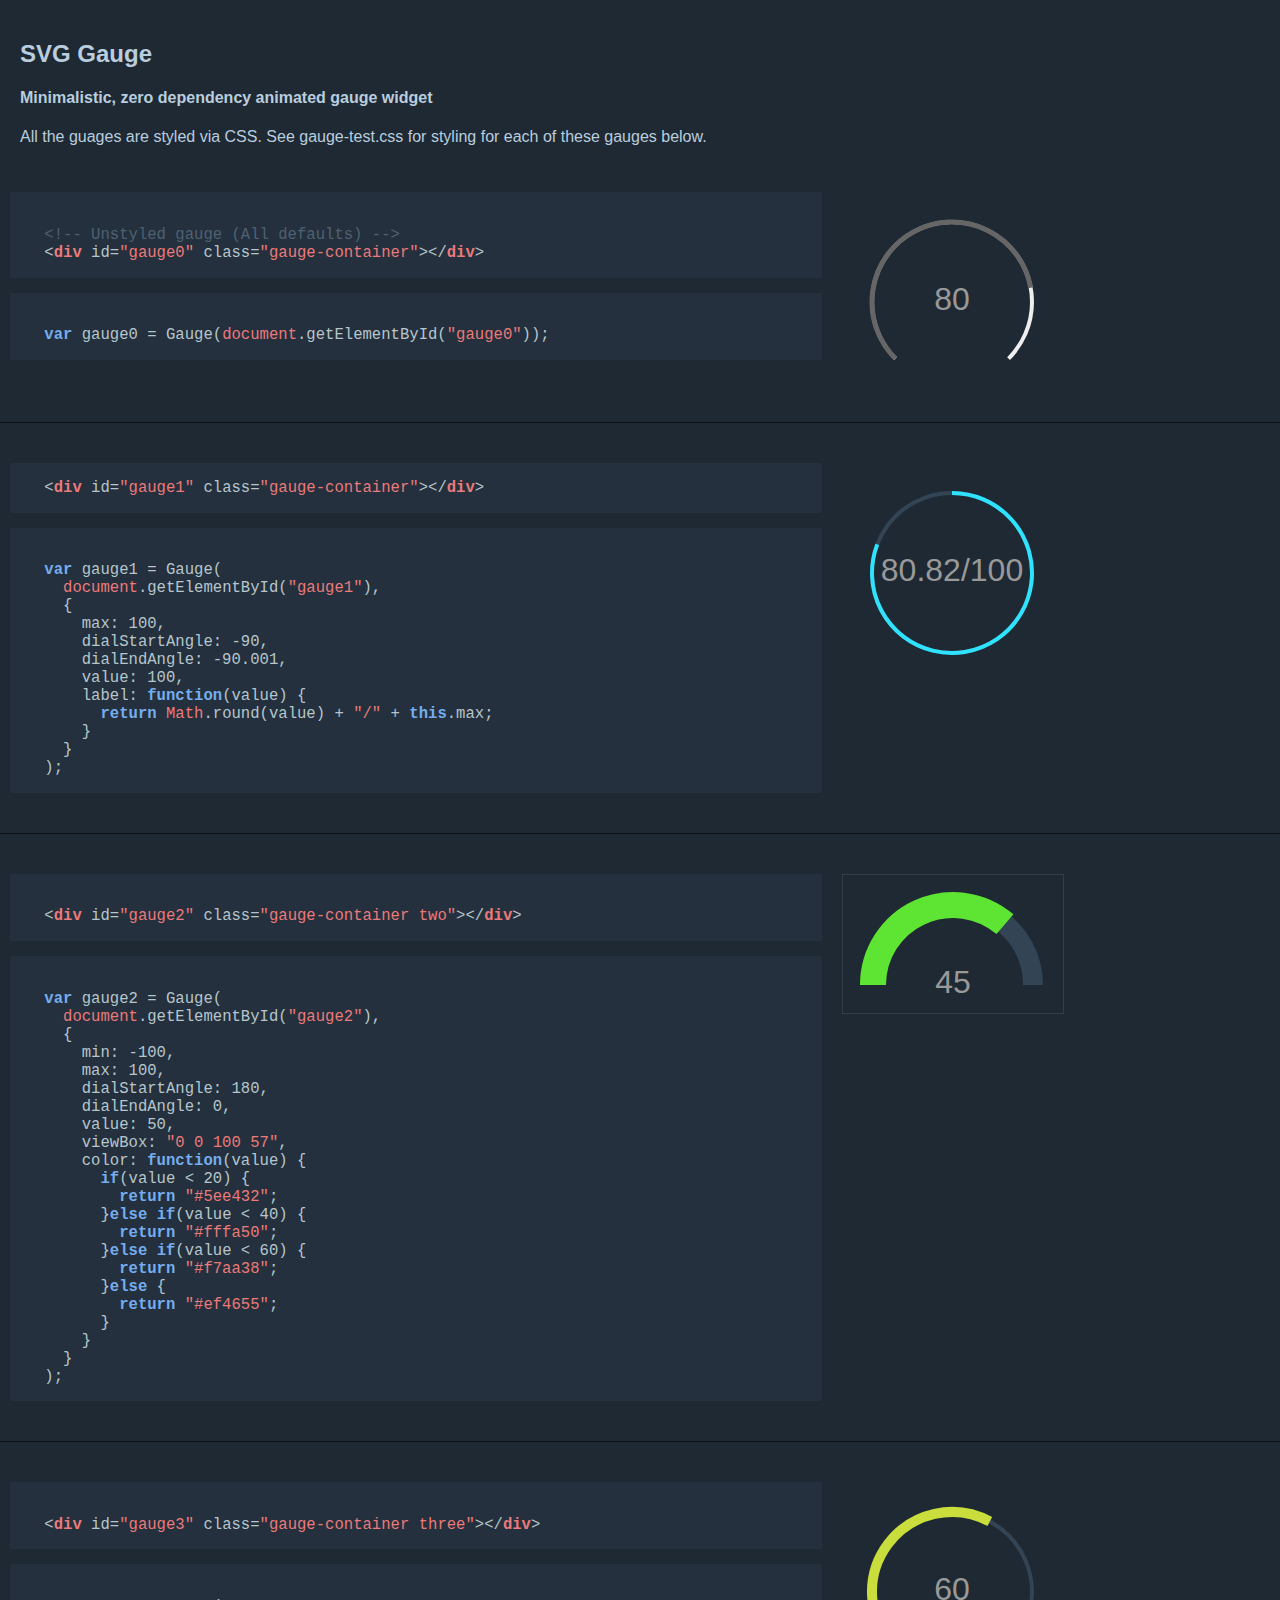
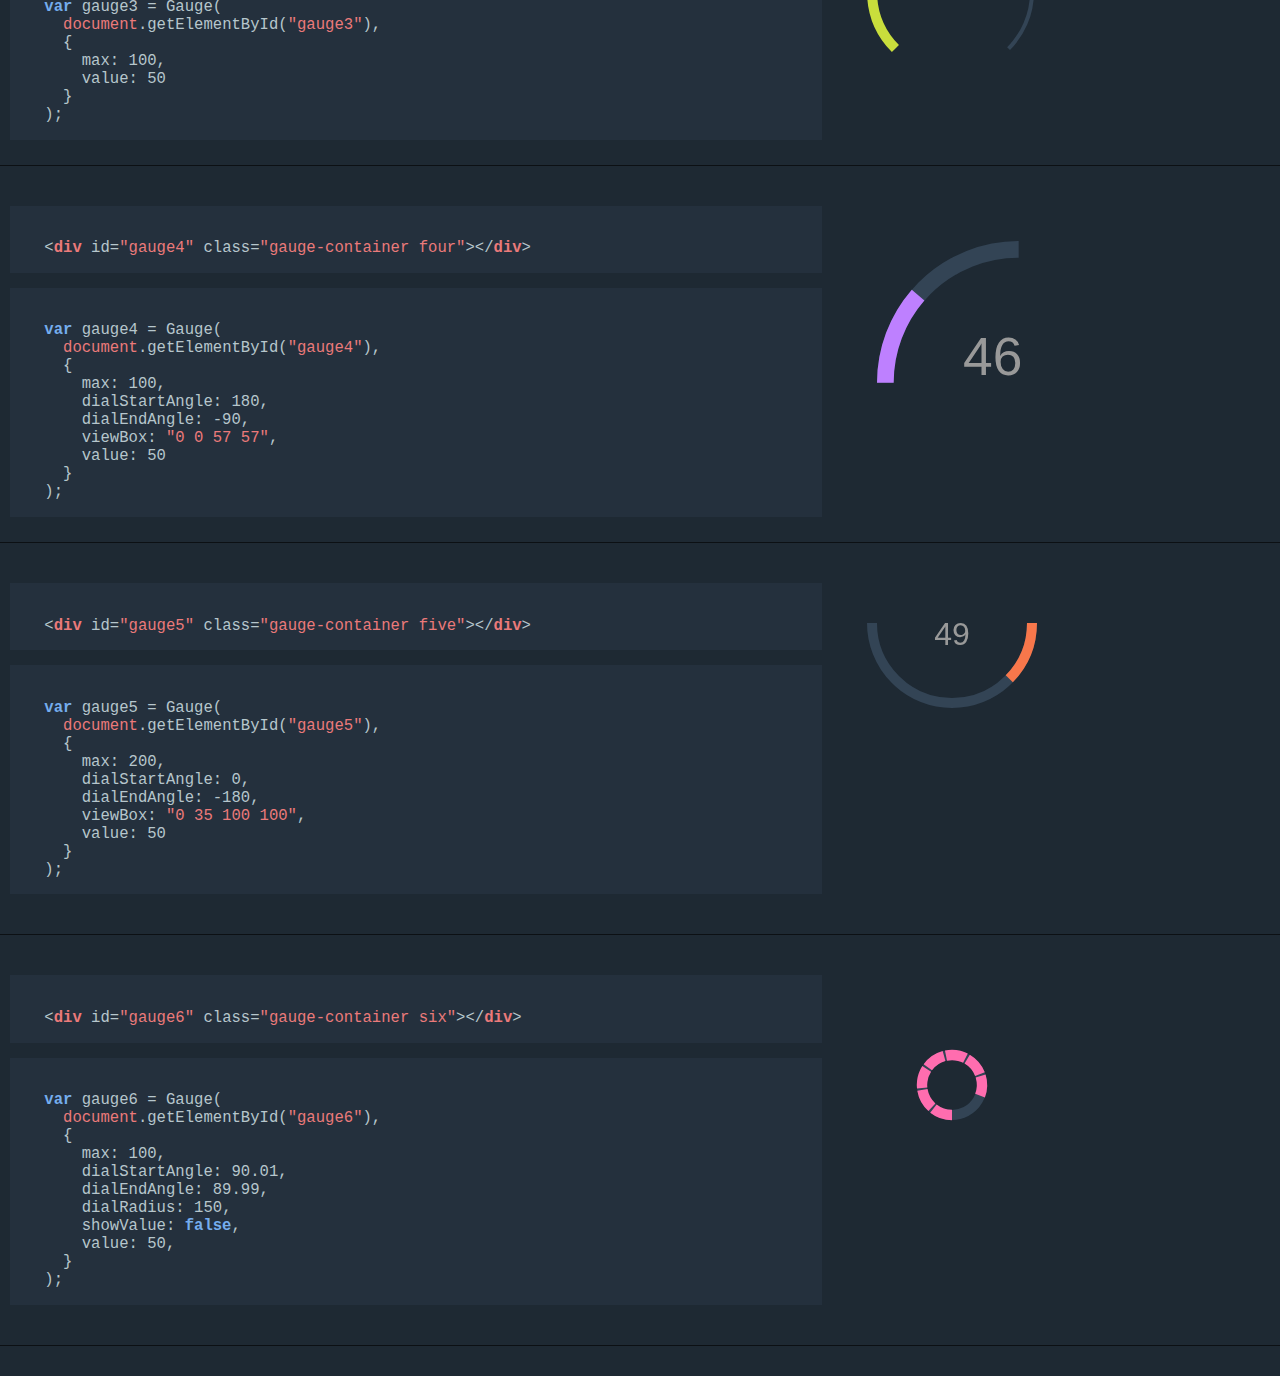
<file: example/Sample/example/index.html>
<!DOCTYPE html>
<html>
  <head>
    <title>Gauges</title>
    <meta http-equiv="Content-Type" content="text/html; charset=utf-8" />
    <meta http-equiv="X-UA-Compatible" content="IE=edge,chrome=1" />
    <meta name="HandheldFriendly" content="True" />
    <meta name="MobileOptimized" content="480" />
    <meta name="viewport"
        content="width=device-width, initial-scale=1, maximum-scale=1, user-scalable=no" />

    <meta name="apple-mobile-web-app-capable" content="yes" />
    <meta name="theme-color" content="#2f434e" />
    <meta http-equiv="cleartype" content="on" />
    <link rel="stylesheet" href="index.css" />
    <link rel="stylesheet" href="dark.css" />
    <style>
      .info {
        padding: 20px;
      }
      .example {
        overflow: auto;
        border-bottom: 1px solid rgba(0,0,0,0.6);
        box-sizing: border-box;
        clear: both;
        margin-bottom: 30px;
      }
      .example > .code, .example > .display {
        box-sizing: border-box;
        padding: 10px;
      }
      .example > .code {
      }
      .example > .display {
        text-align: center;
        overflow: auto;
        padding: 20px 0;
        overflow: hidden;
      }
      .example > .display {
      }

      pre {
        padding: 0;
        margin: 0;
      }



      @media only screen and (min-device-width: 768px) {
        .gauge-container {
          width: 200px;
          height: 200px;
        }
        .example > .code {
          width: 65%;
          float: left;
        }
        .example > .display {
          width: 35%;
          float: right;
          padding: 10px;
        }
      }
    </style>

    <script type="text/javascript" src="highlight.pack.js"> </script>
    <script>hljs.initHighlightingOnLoad();</script>
  </head>

  <body>
    <div class="info">
      <h2>SVG Gauge</h2>
      <h4>Minimalistic, zero dependency animated gauge widget</h4>
      <p>
        All the guages are styled via CSS. See gauge-test.css for styling for each of these gauges
        below.
      </p>
    </div>

    <div class="example">
      <div class="code">
        <pre>
<code class="html">
  &lt;!-- Unstyled gauge (All defaults) --&gt;
  &lt;div id="gauge0" class="gauge-container"&gt;&lt;/div&gt;
</code>
<code class="javascript">
  var gauge0 = Gauge(document.getElementById("gauge0"));
</code>
        </pre>
      </div>
      <div class="display">
        <div id="gauge0" class="gauge-container"></div>
      </div>
    </div>


    <div class="example">
      <div class="code">
        <pre>
<code class="html">  &lt;div id="gauge1" class="gauge-container"&gt;&lt;/div&gt;</code>
<code class="javascript">
  var gauge1 = Gauge(
    document.getElementById("gauge1"),
    {
      max: 100,
      dialStartAngle: -90,
      dialEndAngle: -90.001,
      value: 100,
      label: function(value) {
        return Math.round(value) + "/" + this.max;
      }
    }
  );
</code>
        </pre>
      </div>
      <div class="display">
        <div id="gauge1" class="gauge-container one"></div>
      </div>
    </div>



    <div class="example">
      <div class="code">
        <pre>
<code class="html">
  &lt;div id="gauge2" class="gauge-container two"&gt;&lt;/div&gt;
</code>
<code class="javascript">
  var gauge2 = Gauge(
    document.getElementById("gauge2"),
    {
      min: -100,
      max: 100,
      dialStartAngle: 180,
      dialEndAngle: 0,
      value: 50,
      viewBox: "0 0 100 57",
      color: function(value) {
        if(value < 20) {
          return "#5ee432";
        }else if(value < 40) {
          return "#fffa50";
        }else if(value < 60) {
          return "#f7aa38";
        }else {
          return "#ef4655";
        }
      }
    }
  );
</code>
        </pre>
      </div>
      <div class="display">
        <div id="gauge2" class="gauge-container two"></div>
      </div>
    </div>




    <div class="example">
      <div class="code">
        <pre>
<code class="html">
  &lt;div id="gauge3" class="gauge-container three"&gt;&lt;/div&gt;
</code>
<code class="javascript">
  var gauge3 = Gauge(
    document.getElementById("gauge3"),
    {
      max: 100,
      value: 50
    }
  );
</code>
</pre>
</div>
<div class="display">
<div id="gauge3" class="gauge-container three"></div>
</div>
</div>



<div class="example">
<div class="code">
<pre>
<code class="html">
  &lt;div id="gauge4" class="gauge-container four"&gt;&lt;/div&gt;
</code>
<code class="javascript">
  var gauge4 = Gauge(
    document.getElementById("gauge4"),
    {
      max: 100,
      dialStartAngle: 180,
      dialEndAngle: -90,
      viewBox: "0 0 57 57",
      value: 50
    }
  );
</code>
</pre>
</div>
<div class="display">
<div id="gauge4" class="gauge-container four"></div>
</div>
</div>




<div class="example">
<div class="code">
<pre>
<code class="html">
  &lt;div id="gauge5" class="gauge-container five"&gt;&lt;/div&gt;
</code>
<code class="javascript">
  var gauge5 = Gauge(
    document.getElementById("gauge5"),
    {
      max: 200,
      dialStartAngle: 0,
      dialEndAngle: -180,
      viewBox: "0 35 100 100",
      value: 50
    }
  );
</code>
        </pre>
      </div>
      <div class="display">
        <div id="gauge5" class="gauge-container five"></div>
      </div>
    </div>




    <div class="example">
      <div class="code">
        <pre>
<code class="html">
  &lt;div id="gauge6" class="gauge-container six"&gt;&lt;/div&gt;
</code>
<code class="javascript">
  var gauge6 = Gauge(
    document.getElementById("gauge6"),
    {
      max: 100,
      dialStartAngle: 90.01,
      dialEndAngle: 89.99,
      dialRadius: 150,
      showValue: false,
      value: 50,
    }
  );
</code>
        </pre>
      </div>
      <div class="display">
        <div id="gauge6" class="gauge-container six"></div>
      </div>
    </div>




    <script type="text/javascript" src="../src/gauge.js"> </script>
    <script>

      var pad = function(tar) {}

      var gauge0 = Gauge(document.getElementById("gauge0"));

      var gauge1 = Gauge(
        document.getElementById("gauge1"),
		    {
          max: 100,
          dialStartAngle: -90,
          dialEndAngle: -90.001,
          value: 100,
          label: function(value) {
            return (Math.round(value * 100) / 100) + "/" + this.max;
          }
        }
      );

      var gauge2 = Gauge(
        document.getElementById("gauge2"),
		    {
          min: -100,
          max: 100,
          dialStartAngle: 180,
          dialEndAngle: 0,
          value: 50,
          viewBox: "0 0 100 57",
          color: function(value) {
            if(value < 20) {
              return "#5ee432";
            }else if(value < 40) {
              return "#fffa50";
            }else if(value < 60) {
              return "#f7aa38";
            }else {
              return "#ef4655";
            }
          }
        }
      );

      var gauge3 = Gauge(
        document.getElementById("gauge3"),
		    {
          max: 100,
          value: 50
        }
      );

      var gauge4 = Gauge(
        document.getElementById("gauge4"),
		    {
          max: 100,
          dialStartAngle: 180,
          dialEndAngle: -90,
          viewBox: "0 0 60 60",
          value: 50
        }
      );

      var gauge5 = Gauge(
        document.getElementById("gauge5"),
		    {
          max: 200,
          dialStartAngle: 0,
          dialEndAngle: -180,
          viewBox: "0 35 100 100",
          value: 50
        }
      );

      var gauge6 = Gauge(
        document.getElementById("gauge6"),
		    {
          max: 100,
          dialStartAngle: 90.01,
          dialEndAngle: 89.99,
          dialRadius: 15,
          showValue: false,
          value: 100
        }
      );

      (function loop() {
        var value1 = Math.random() * 100,
            value2 = Math.random(),
            value3 = Math.random() * 100,
            value4 = Math.random() * 100,
            value5 = Math.random() * 200;

        gauge0.setValue(value1, 1);
        gauge1.setValueAnimated(value1, 1);
        gauge2.setValueAnimated(50 - value1, 3);
        gauge3.setValueAnimated(value3, 1.5);
        gauge4.setValueAnimated(value4, 2);
        gauge5.setValueAnimated(value5, 1);
        gauge6.setValueAnimated(value1, 1);
        window.setTimeout(loop, 4000);
      })();
    </script>
  </body>
</html>
</file>
<file: example/Sample/example/index.css>
body {
    background-color: #1e2933;
    color: #b9cddf;
    font-family: Hevletica, sans-serif;
    padding: 0;
    margin: 0;
  }

  /* ------------------- Default Style ------------------------- */

  .gauge-container {
    width: auto;
    height: auto;
    display: block;
    /* float: left; */
    padding: 10px;
    overflow: hidden;
  }
  .gauge-container.one > .gauge > .dial {
    stroke: #334455;
    stroke-width: 2;
  }
  
  .gauge-container.one > .gauge > .value {
    stroke: rgb(47, 227, 255);
    stroke-width: 2;
  }
  
  .gauge-container.one > .gauge > .value-text {
    fill: rgb(47, 227, 255);
    font-family: sans, 'sans-serif';
    font-weight: bold;
    font-size: 0.6em;
  }

  /* ------------------- Alternate Style ------------------------- */

  .gauge-container.two {
    height: auto;
    border: 1px solid rgba(255,255,255,0.1);
  }
  .gauge-container.two > .gauge > .dial {
    stroke: #334455;
    stroke-width: 10;
  }
  .gauge-container.two > .gauge > .value {
    /*stroke: orange;*/
    stroke-dasharray: none;
    stroke-width: 13;
  }
  .gauge-container.two > .gauge > .value {
    /*fill: orange;*/
  }


  /* ------------------- Alternate Style 2 ------------------------- */

  .gauge-container.three {
  }
  .gauge-container.three > .gauge > .dial {
    stroke: #334455;
    stroke-width: 2;
    /*stroke-dasharray: 125, 20;*/
  }
  .gauge-container.three > .gauge > .value {
    stroke: #C9DE3C;
    stroke-width: 5;
    /*stroke-dasharray: 125, 20;*/
  }
  .gauge-container.three > .gauge > .value-text {
    fill: #C9DE3C;
  }


  /* ------------------- Alternate Style 2 ------------------------- */

  .gauge-container.four > .gauge > .dial {
    stroke: #334455;
    fill: "#334455";
    stroke-width: 5;
  }
  .gauge-container.four > .gauge > .value {
    stroke: #BE80FF;
    stroke-dasharray: none;
    stroke-width: 5;
  }
  .gauge-container.four > .gauge > .value-text {
    fill: #BE80FF;
  }
  .gauge-container.four .text-container {
    transform: translate3d(-13%, -11%, 0)
  }



  .gauge-container.five .text-container {
    transform: translate3d(0, 7%, 0);
  }
  .gauge-container.five > .gauge > .dial {
    stroke: #334455;
    fill: "#334455";
    stroke-width: 5;
  }
  .gauge-container.five > .gauge > .value {
    stroke: #F8774B;
    stroke-dasharray: none;
    stroke-width: 5;
  }
  .gauge-container.five > .gauge > .value-text {
    fill: #F8774B;
    font-size: 0.7em;
  }



  .gauge-container.six > .gauge > .dial {
    stroke: #334455;
    fill: "#334455";
    stroke-dasharray: 110 10;
    stroke-width: 5;
  }
  .gauge-container.six > .gauge > .value {
    stroke: #FF6DAF;
    stroke-dasharray: 10 1;
    stroke-width: 5.2;
  }
  .gauge-container.six > .gauge > .value-text {
    fill: #FF6DAF;
    font-size: 0.7em;
  }
</file>
<file: example/Sample/example/dark.css>
﻿/*

Dark style from softwaremaniacs.org (c) Ivan Sagalaev <Maniac@SoftwareManiacs.Org>

*/

.hljs {
  display: block;
  overflow-x: auto;
  background: #24303d;
  -webkit-text-size-adjust: none;
  font-size: 1.2em;
  padding: 1em;
}

.hljs-keyword,
.hljs-literal,
.hljs-change,
.hljs-winutils,
.hljs-flow,
.nginx .hljs-title,
.tex .hljs-special {
  color: rgb(117, 173, 238);
}

.hljs,
.hljs-subst {
  color: rgb(182, 198, 204);
}

.hljs-string,
.hljs-title,
.hljs-type,
.ini .hljs-title,
.hljs-tag .hljs-value,
.css .hljs-rules .hljs-value,
.hljs-preprocessor,
.hljs-pragma,
.ruby .hljs-symbol,
.ruby .hljs-symbol .hljs-string,
.ruby .hljs-class .hljs-parent,
.hljs-built_in,
.django .hljs-template_tag,
.django .hljs-variable,
.smalltalk .hljs-class,
.hljs-javadoc,
.ruby .hljs-string,
.django .hljs-filter .hljs-argument,
.smalltalk .hljs-localvars,
.smalltalk .hljs-array,
.hljs-attr_selector,
.hljs-pseudo,
.hljs-addition,
.hljs-stream,
.hljs-envvar,
.apache .hljs-tag,
.apache .hljs-cbracket,
.tex .hljs-command,
.hljs-prompt,
.coffeescript .hljs-attribute {
  color: rgb(235, 122, 122);
}

.hljs-comment,
.hljs-annotation,
.hljs-decorator,
.hljs-pi,
.hljs-doctype,
.hljs-deletion,
.hljs-shebang,
.apache .hljs-sqbracket,
.tex .hljs-formula {
  color: #4f6171;
}

.hljs-keyword,
.hljs-literal,
.hljs-title,
.css .hljs-id,
.hljs-phpdoc,
.hljs-dartdoc,
.hljs-type,
.vbscript .hljs-built_in,
.rsl .hljs-built_in,
.smalltalk .hljs-class,
.diff .hljs-header,
.hljs-chunk,
.hljs-winutils,
.bash .hljs-variable,
.apache .hljs-tag,
.tex .hljs-special,
.hljs-request,
.hljs-status {
  font-weight: bold;
}

.coffeescript .javascript,
.javascript .xml,
.tex .hljs-formula,
.xml .javascript,
.xml .vbscript,
.xml .css,
.xml .hljs-cdata {
  opacity: 0.5;
}
</file>
